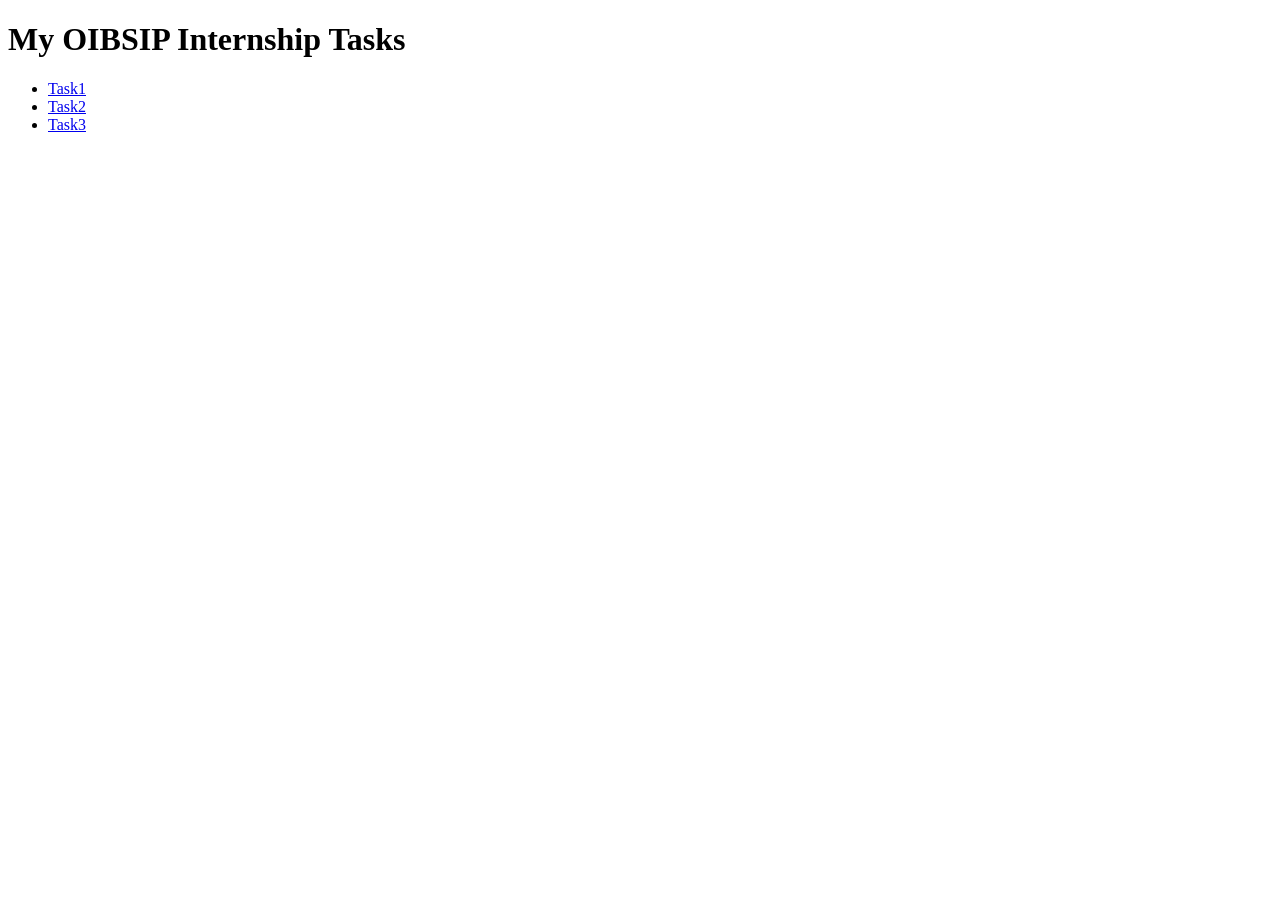
<file: index.html>
<!DOCTYPE html>
<html lang="en">
  <head>
    <meta charset="UTF-8">
    <title>OIBSIP - My Tasks</title>
  </head>
  <body>
    <h1>My OIBSIP Internship Tasks</h1>
    <ul>
      <li><a href="Rounak_Task-1/">Task1</li>
      <li><a href="Rounak_Task-2/">Task2</li>
      <li><a href="Rounak_Task-3/">Task3</li>
    </ul>
  </body>
</html>
</file>
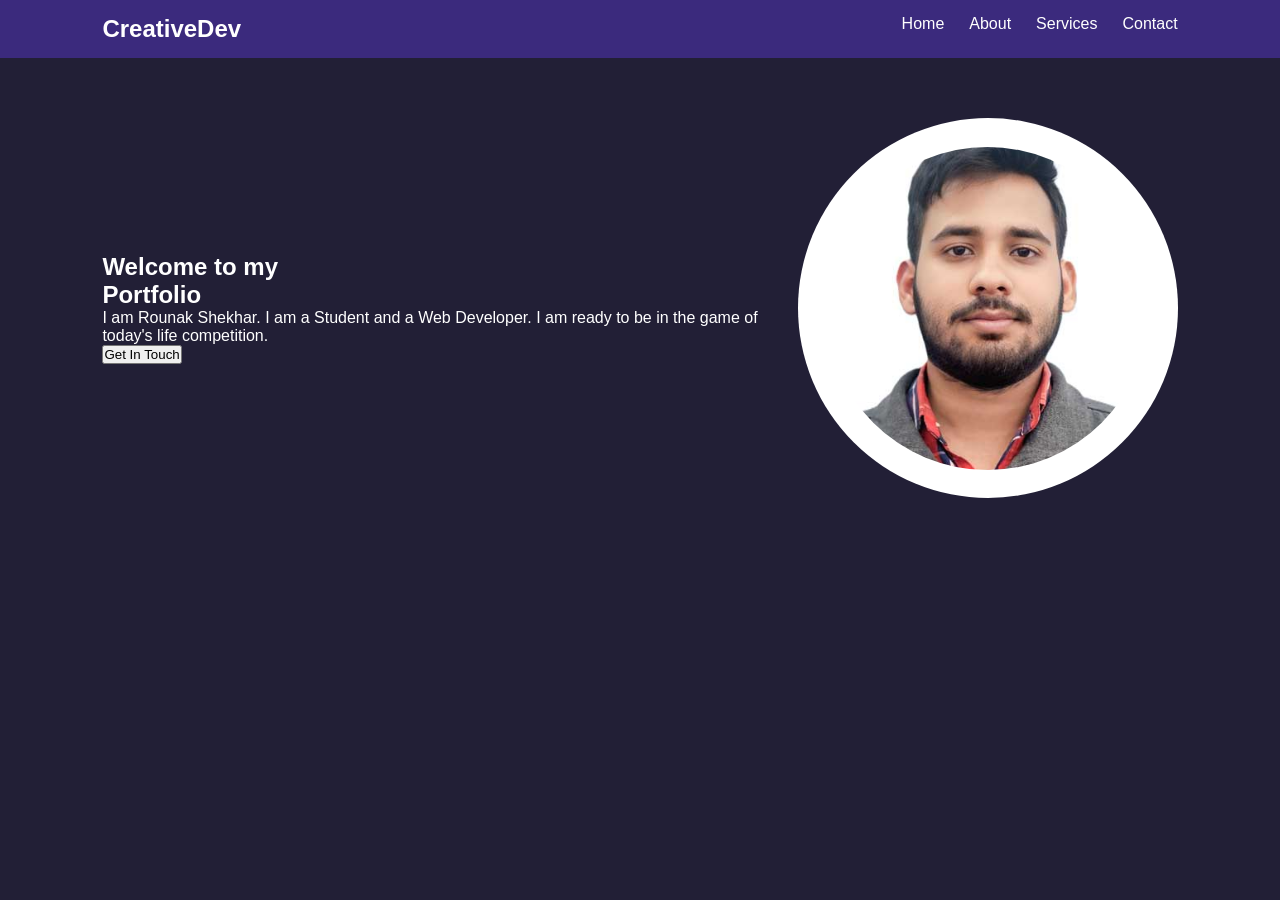
<file: Rounak_Task-1/index.html>
<!DOCTYPE html>
<html lang="en">
<head>
    <meta charset="UTF-8">
    <title>Website Landing Page</title>
    <meta name="viewport" content="width=device-width, initial-scale=1.0">
    <link rel="stylesheet" href="style.css">
</head>

<body>

<nav class="navbar">
    <div class="logo">
        <h1>CreativeDev</h1>
    </div>

    <ul>
        <li><a href="#">Home</a></li>
        <li><a href="#">About</a></li>
        <li><a href="#">Services</a></li>
        <li><a href="#">Contact</a></li>
    </ul>
</nav>

<section class="hero">

    <div class="hero-content">
        <h1>Welcome to my <br> Portfolio</h1>

        <p>
            I am Rounak Shekhar. I am a Student and a Web Developer.
            I am ready to be in the game of today's life competition.
        </p>

        <button>Get In Touch</button>
    </div>

    <div class="hero-image">
        <div class="image-circle">
            <img src="rounak.png" alt="Profile Image">
        </div>
    </div>

</section>

</body>
</html>
</file>
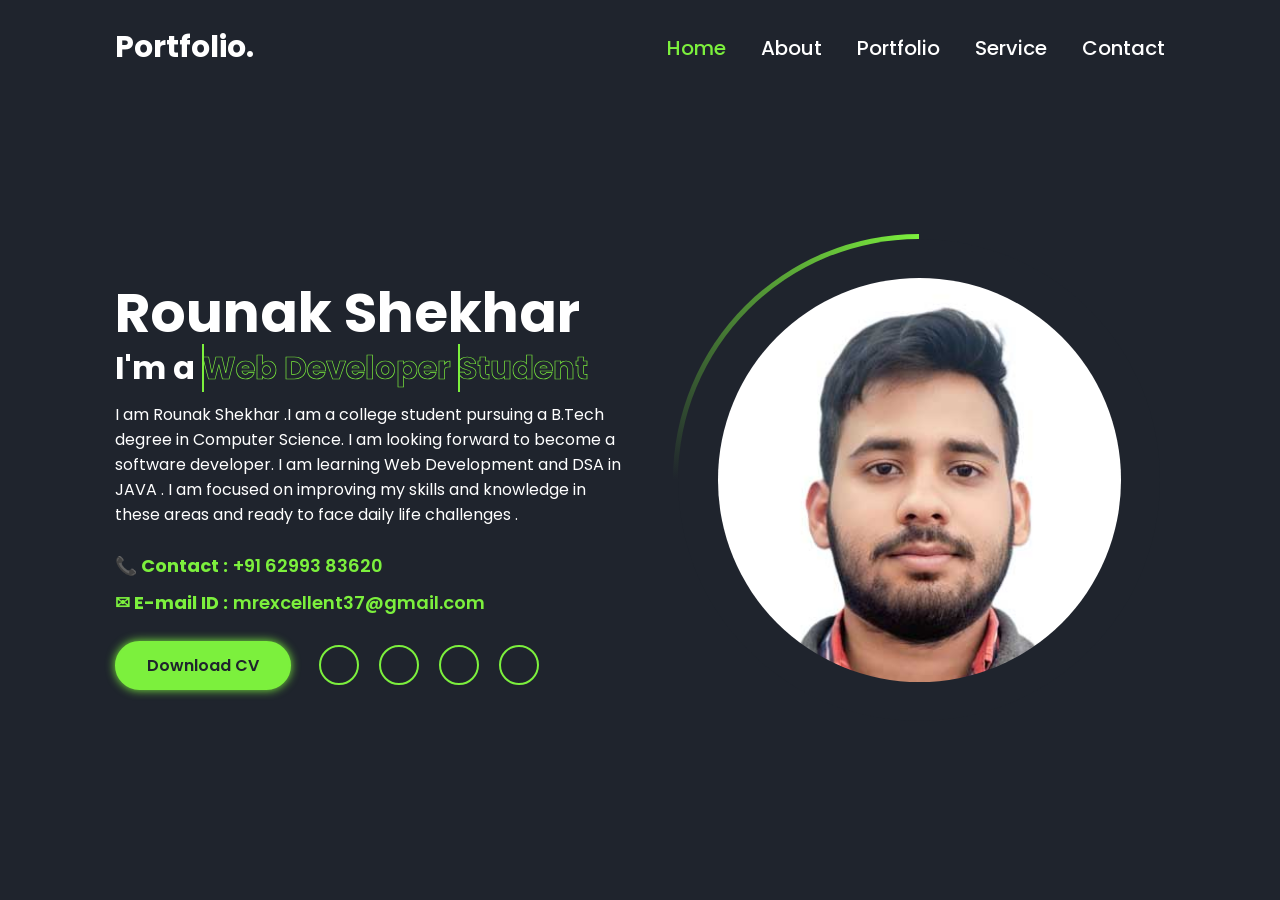
<file: Rounak_Task-2/index.html>
<!DOCTYPE html>
<html lang="en">

<head>
    <meta charset="UTF-8">
    <meta http-equiv="X-UA-Compatible" content="IE=edge">
    <meta name="viewport" content="width=device-width,initial-scale=1.0">
    <title>Personal Website Using HTML and CSS</title>
    <link rel="stylesheet" href="style.css">
</head>

<body>
    
    <nav class="navbar">
    <a href="#" class="logo">Portfolio.</a>
    <UL>
        <Li class="active"><a href="#">Home</a></Li>
        <Li><a href="#">About</a></Li>
        <Li><a href="#">Portfolio</a></Li>
        <Li><a href="#">Service</a></Li>
        <Li><a href="#">Contact</a></Li>
    </UL>    
    </nav>

    <div class="bars-animation">
        <div class="bar" style="--i:6;"></div>
        <div class="bar" style="--i:5;"></div>
        <div class="bar" style="--i:4;"></div>
        <div class="bar" style="--i:3;"></div>
        <div class="bar" style="--i:2;"></div>
        <div class="bar" style="--i:1;"></div>
    </div>

    <section class="home">
        <div class="home-info">
            <h1>Rounak Shekhar</h1>
            <h2>I'm a 
                <span style="--i:2;" data-text="Web Developer">Web Developer</span>
                <span style="--i:1;" data-text="Student">Student</span>
            </h2>
            <p>I am Rounak Shekhar .I am a college student pursuing a B.Tech degree in Computer Science. I am looking forward to become a software developer. I am learning Web Development and DSA in JAVA . I am focused on improving my skills and knowledge in these areas and ready to face daily life challenges . </p>
            <div class="contact-info">
    <p>
        <span class="label">📞 Contact :</span>
        <span class="detail">+91 62993 83620</span>
    </p>

    <p>
        <span class="label">✉ E-mail ID :</span>
        <span class="detail">mrexcellent37@gmail.com</span>
    </p>
</div>
          <div class="btn-sci">
                <a href="#" class="btn">Download CV</a>
                <div class="sci">
                    <a href="#"><i class="bx bxl-github"></i></a>
                    <a href="#"><i class="bx bxl-linkedin"></i></a>
                    <a href="#"><i class="bx bxl-twitter"></i></a>
                    <a href="#"><i class="bx bxl-youtube"></i></a>
                </div>
        </div>
    </div>
   <div class="home-img">
        <div  class="img-box">
              <div class="img-item">
               <img src="Rounak.png" alt="">
               </div>
        </div>
    </div>

    </section>

</body>
</html>
</file>
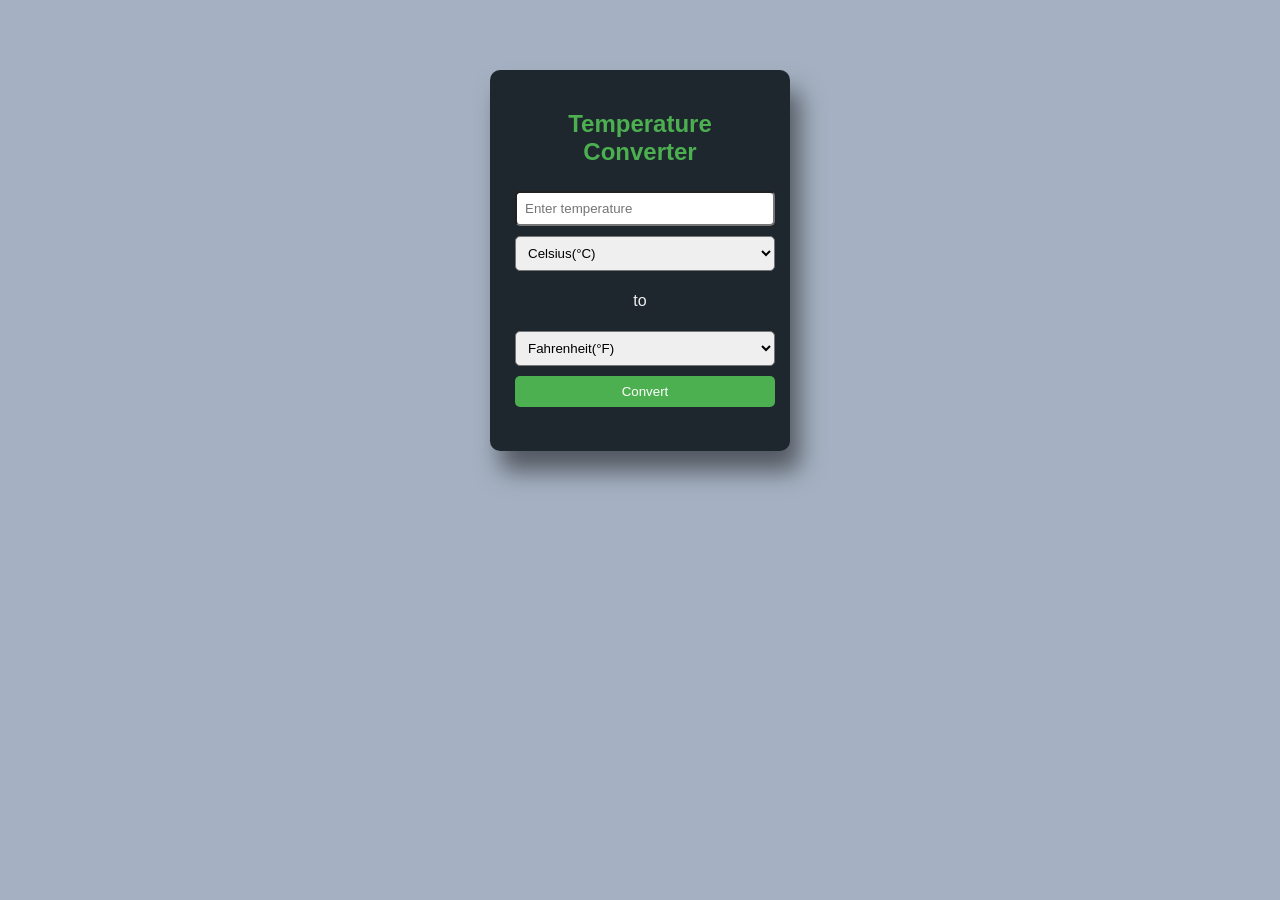
<file: Rounak_Task-3/index.html>
<!DOCTYPE html>
<html>
    <head>
        <title>Temperature Converter</title>
        <link rel="stylesheet" href="style.css">
    </head>
    <body>
        <div class="container">
            <h2>Temperature Converter </h2>
            <input type="number" id="inputTemp" placeholder="Enter temperature">
            <select id="fromUnit">
                <option value="celsius">Celsius(°C)</option>
                <option value="fahrenheit">Fahrenheit(°F)</option>
                <option value="kelvin">Kelvin(K)</option>
            </select>
            <p>to</p>
            <select id="toUnit">
                <option value="fahrenheit">Fahrenheit(°F)</option>
                <option value="celsius">Celsius(°C)</option>
                <option value="kelvin">Kelvin(K)</option>
            </select>
            <button onclick="convertTemp()">Convert</button>
            <h3 id="result"></h3>
        </div>

        <script src="script.js"></script>
    </body>
</html>
</file>
<file: Rounak_Task-1/style.css>
*{
    margin: 0;
    padding: 0;
    box-sizing: border-box;
    font-family: Arial, sans-serif;
}

body{
    background: #221f36;
    color: white;
}

/* NAVBAR */
.navbar{
    display: flex;
    justify-content: space-between;
    padding: 15px 8%;
    background: #3b2a7d;
}

.navbar ul{
    list-style: none;
    display: flex;
    gap: 25px;
}

.navbar ul li a{
    color: white;
    text-decoration: none;
}

/* HERO */
.hero{
    display: flex;
    justify-content: space-between;
    align-items: center;
    padding: 60px 8%;
}

/* IMAGE SECTION */
.hero-image{
    flex: 1;
    display: flex;
    justify-content: center;
    align-items: center;
}

/* OUTER CIRCLE */
.image-circle{
    width: 380px;
    height: 380px;
    background: white;
    border-radius: 50%;
    display: flex;
    justify-content: center;
    align-items: center;
    position: relative;
    overflow: hidden;   
}

/* IMAGE INSIDE (FIXED) */
.image-circle img{
    width: 85%;
    height: 85%;
    object-fit: cover;
    border-radius: 50%;
    transition: 0.3s ease;
}

/* HOVER EFFECT */
.image-circle img:hover{
    transform: scale(1.03);
}
</file>
<file: Rounak_Task-2/style.css>
@import url('https://fonts.googleapis.com/css2?family=Poppins:wght@300;400;500;600;700;800;900&display=swap');

*{
    margin: 0;
    padding: 0;
    box-sizing: border-box;
    font-family: 'Poppins', sans-serif;
}

body{
    background: #1f242d;
    overflow: hidden;
}

a{
    color: #fff;
    text-decoration: none;
}

/* NAVBAR */

.navbar{
    position: fixed;
    top: 0;
    left: 0;
    width: 100%;
    padding: 25px 9%;
    display: flex;
    justify-content: space-between;
    align-items: center;
    z-index: 100;

    visibility: hidden;
    opacity: 0;
    animation: show-content .5s linear forwards;
    animation-delay: 1.2s;
}

@keyframes show-content{
    100%{
        visibility: visible;
        opacity: 1;
    }
}

.navbar .logo{
    font-size: 30px;
    font-weight: 700;
}

.navbar ul{
    display: flex;
}

.navbar ul li{
    list-style: none;
    margin-left: 35px;
}

.navbar ul li a{
    font-size: 20px;
    font-weight: 500;
    transition: .5s;
}

.navbar ul li:hover a,
.navbar ul li.active a{
    color: #7cf03d;
}

/* HOME SECTION */

.home{
    display: flex;
    justify-content: space-between;
    align-items: center;
    height: 100vh;
    padding: 60px 9% 0;
    color: #fff;
    gap: 50px;

    visibility: hidden;
    opacity: 0;
    animation: show-content .5s linear forwards;
    animation-delay: 1.2s;
}

.home-info{
    max-width: 600px;
}

.home-info h1{
    font-size: 55px;
}

.home-info h2{
    font-size: 32px;
    margin-top: -10px;
}

.home-info h2 span{
    position: relative;
    display: inline-block;
    color: transparent;
    -webkit-text-stroke: .7px #7cf03d;

    animation: display-text 16s linear infinite;
    animation-delay: calc(-4s * var(--i));
}

@keyframes display-text{
    25%,
    100%{
        display: none;
    }
}

.home-info h2 span::before{
    content: attr(data-text);
    position: absolute;
    width: 0;
    border-right: 2px solid #7cf03d;
    color: #7cf03d;
    white-space: nowrap;
    overflow: hidden;

    animation: fill-text 4s linear infinite;
}

@keyframes fill-text{
    10%,
    100%{
        width: 0;
    }

    70%,
    90%{
        width: 100%;
    }
}

.home-info p{
    font-size: 16px;
    margin: 10px 0 25px;
}

/* CONTACT INFO */

.contact-info{
    margin: 20px 0 25px;
}

.contact-info p{
    margin: 10px 0;
    font-size: 18px;
}

.contact-info .label{
    color: #7cf03d;
    font-weight: 700;
}

.contact-info .detail{
    font-weight: 600;
    color: #7cf03d;
}
.home-info .btn-sci{
    display: flex;
    align-items: center;
}

.btn{
    display: inline-block;
    padding: 10px 30px;
    background: #7cf03d;
    border: 2px solid #7cf03d;
    border-radius: 40px;
    box-shadow: 0 0 10px #7cf03d;

    font-size: 16px;
    color: #1f242d;
    font-weight: 600;

    transition: .5s;
}

.btn:hover{
    background: transparent;
    color: #7cf03d;
    box-shadow: none;
}

/* SOCIAL ICONS */

.home-info .btn-sci .sci{
    margin-left: 20px;
}

.home-info .btn-sci .sci a{
    display: inline-flex;
    justify-content: center;
    align-items: center;

    width: 40px;
    height: 40px;

    border: 2px solid #7cf03d;
    border-radius: 50%;

    font-size: 20px;
    color: #7cf03d;

    margin: 0 8px;
    transition: .5s;
}

.home-info .btn-sci .sci a:hover{
    background: #7cf03d;
    color: #1f242d;
    box-shadow: 0 0 10px #7cf03d;
}

/* ============================= */
/* IMAGE SECTION (FINAL FIXED)   */
/* ============================= */

.home-img{
    display: flex;
    justify-content: center;
    align-items: center;
}

.home-img .img-box{
    position: relative;

    width: 38.4vw;
    height: 38.4vw;

    min-width: 384px;
    min-height: 384px;

    border-radius: 50%;

    display: flex;
    justify-content: center;
    align-items: center;

    overflow: hidden;
}

/* ✅ ATTACHED ROTATING BORDER RING */
.home-img .img-box::before{
    content: '';
    position: absolute;
    inset: -3px;

    border-radius: 50%;

    background: conic-gradient(
        transparent 0deg,
        transparent 270deg,
        #7cf03d 360deg
    );

    animation: rotate-border 4s linear infinite;
}

/* INNER CUT (creates clean ring effect) */
.home-img .img-box::after{
    content: '';
    position: absolute;
    inset: 5px;

    background: #1f242d;
    border-radius: 50%;
    z-index: 0;
}

@keyframes rotate-border{
    100%{
        transform: rotate(360deg);
    }
}

/* IMAGE CONTAINER */
.home-img .img-box .img-item{
    position: relative;
    z-index: 2;

    width: 100%;
    height: 100%;

    background: transparent;

    border-radius: 50%;
    overflow: hidden;

    display: flex;
    justify-content: center;
    align-items: center;
}

/* IMAGE FIT INSIDE CIRCLE */
.home-img .img-box .img-item img{
    width: 82%;
    height: 82%;

    object-fit: cover;
    object-position: top center;

    border-radius: 50%;
}

/* BARS ANIMATION */

.bars-animation{
    position: absolute;
    width: 100%;
    height: 100%;
    display: flex;
    z-index: -1;
}

.bars-animation .bar{
    width: 100%;
    height: 100%;

    background: #1f242d;
    transform: translateY(-100%);

    animation: show-bars .5s ease-in-out forwards;
    animation-delay: calc(.1s * var(--i));
}

@keyframes show-bars{
    100%{
        transform: translateY(0%);
    }
}
</file>
<file: Rounak_Task-3/style.css>
body{
    font-family: Arial, sans-serif;
    max-width: 300px;
    margin: 50px auto;
    padding: 20px;
    text-align: center;
    color: #eee;
    background-color: #a5b1c2;
}

.container{
    background-color: #1e272e;
    padding: 20px;
    border-radius: 10px;
    box-shadow: 10px 20px 25px rgba(0, 0, 0, 0.5);
}
h2{
    color: #4CAF50;
}
input, select, button {
    padding: 8px;
    margin: 5px;
    width: 100%;
    box-sizing: border-box;
    border-radius: 5px;
}
button {
    background-color: #4CAF50;
    color: white;
    border: none;
    cursor: pointer;
}
button:hover {
    background-color: #45a049;
}
</file>
